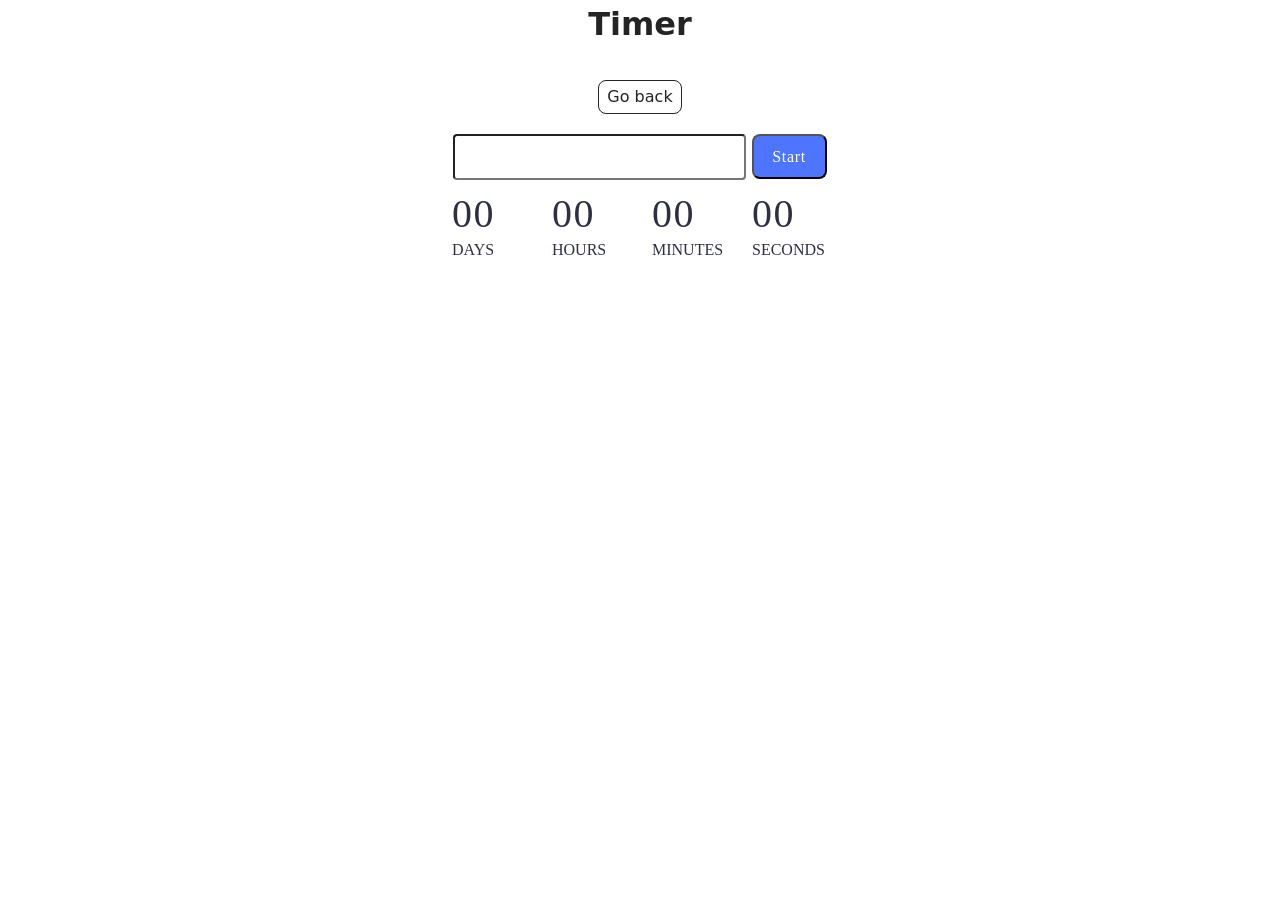
<file: src/1-timer.html>
<!DOCTYPE html>
<html lang="en">
  <head>
    <meta charset="UTF-8" />
    <meta http-equiv="X-UA-Compatible" content="IE=edge" />
    <meta name="viewport" content="width=device-width, initial-scale=1.0" />
    <title>Timer</title>
    <link rel="stylesheet" href="./css/styles.css" />

    <script src="./js/1-timer.js" type="module" defer></script>
  </head>
  <body>
    <main>
      <div class="container">
        <h1 class="main-title">
          <span class="main-title-gradient">Timer</span>
        </h1>
        <a class="back-link" href="./index.html">Go back</a>
      </div>
      <input class="input-timer" type="text" id="datetime-picker" />

      <button class="start-timer-btn" type="button" data-start>Start</button>

      <div class="timer" id="timer">
        <div class="field">
          <span class="value" data-days>00</span>
          <span class="label">Days</span>
        </div>
        <div class="field">
          <span class="value" data-hours>00</span>
          <span class="label">Hours</span>
        </div>
        <div class="field">
          <span class="value" data-minutes>00</span>
          <span class="label">Minutes</span>
        </div>
        <div class="field">
          <span class="value" data-seconds>00</span>
          <span class="label">Seconds</span>
        </div>
      </div>
    </main>
  </body>
</html>
</file>
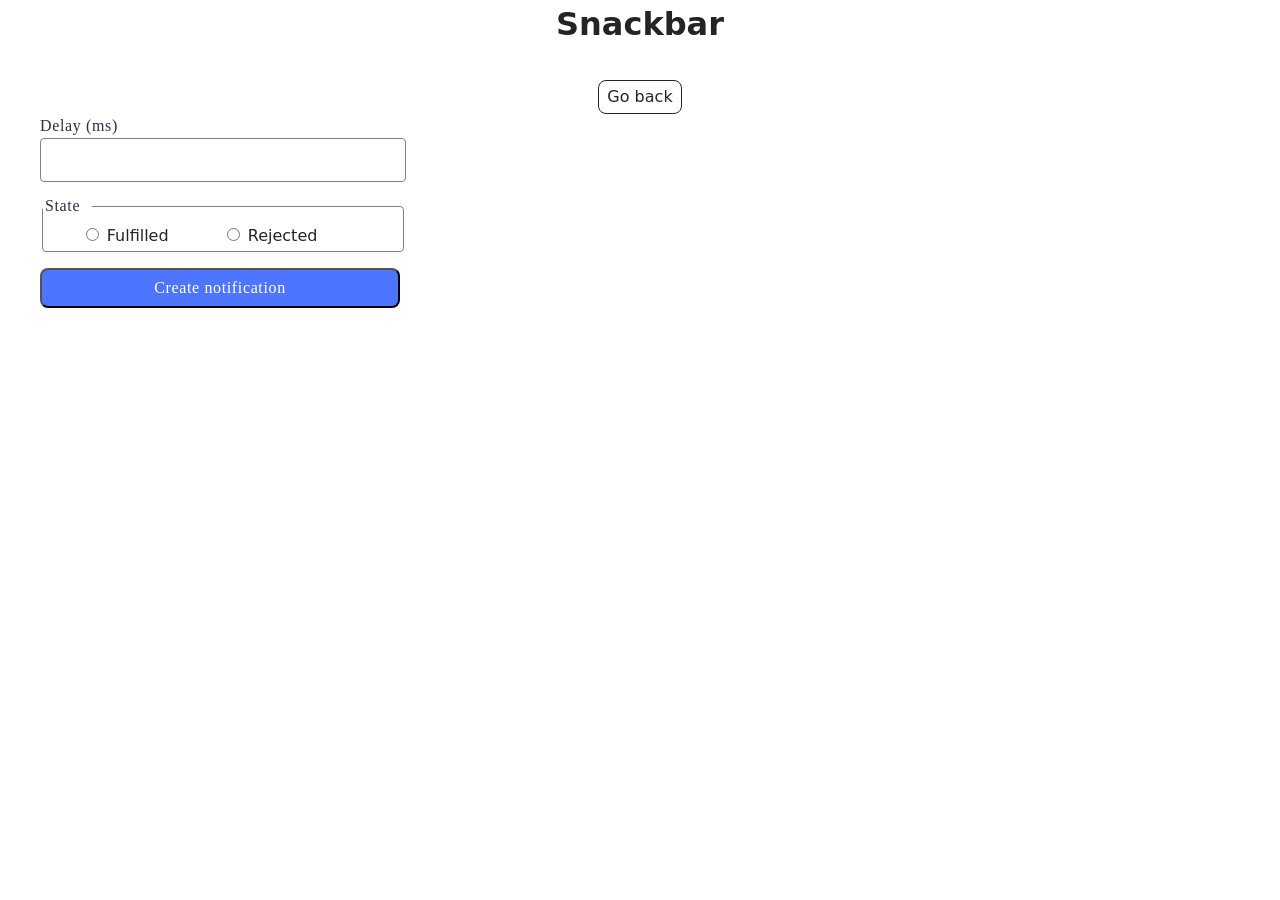
<file: src/2-snackbar.html>
<!DOCTYPE html>
<html lang="en">
  <head>
    <meta charset="UTF-8" />
    <meta http-equiv="X-UA-Compatible" content="IE=edge" />
    <meta name="viewport" content="width=device-width, initial-scale=1.0" />
    <title>Snackbar</title>
    <link rel="stylesheet" href="./css/styles.css" />
    <script src="./js/2-snackbar.js" type="module" defer></script>
  </head>
  <body>
    <main>
      <div class="container">
        <h1 class="main-title">
          <span class="main-title-gradient">Snackbar</span>
        </h1>
        <a class="back-link" href="./index.html">Go back</a>
        <form class="form">
          <label class="snackbar-label">
            Delay (ms)
            <input class="snackbar-input" type="number" name="delay" required />
          </label>

          <fieldset class="snackbar-fieldset">
            <legend>State</legend>
            <label class="radio-bottom-label">
              <input
                class="radioBtnInput radioBtnFulfilled"
                type="radio"
                name="state"
                value="fulfilled"
                required
              />
              Fulfilled
            </label>
            <label class="radio-bottom-label">
              <input
                class="radioBtnInput radioBtnRejected"
                type="radio"
                name="state"
                value="rejected"
                required
              />
              Rejected
            </label>
          </fieldset>

          <button class="notification-btn" type="submit">
            Create notification
          </button>
        </form>
      </div>
    </main>
  </body>
</html>
</file>
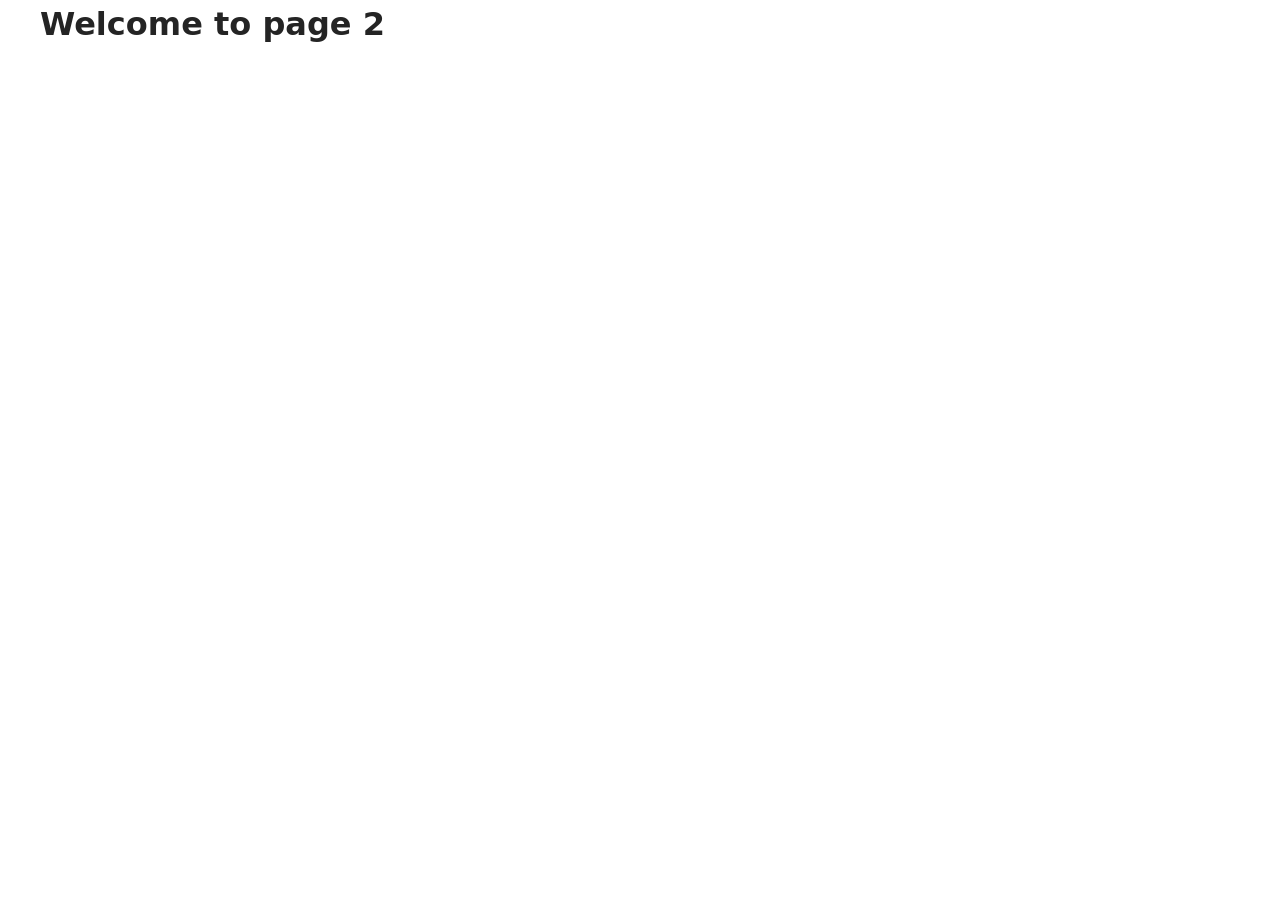
<file: src/page-2.html>
<!DOCTYPE html>
<html lang="en">
  <head>
    <meta charset="UTF-8" />
    <meta http-equiv="X-UA-Compatible" content="IE=edge" />
    <meta name="viewport" content="width=device-width, initial-scale=1.0" />
    <title>Page 2</title>
    <link rel="stylesheet" href="./css/styles.css" />
  </head>
  <body>
    <load
      src="./partials/header.html"
      icon-path="./img/sprite.svg#logo"
      highlight-act="active"
    />

    <main>
      <div class="container">
        <h1 class="main-title">
          <span class="main-title-gradient">Welcome</span> to page 2
        </h1>
        <load src="./partials/back-link.html" />
      </div>
    </main>

    <load src="./partials/footer.html" />
  </body>
</html>
</file>
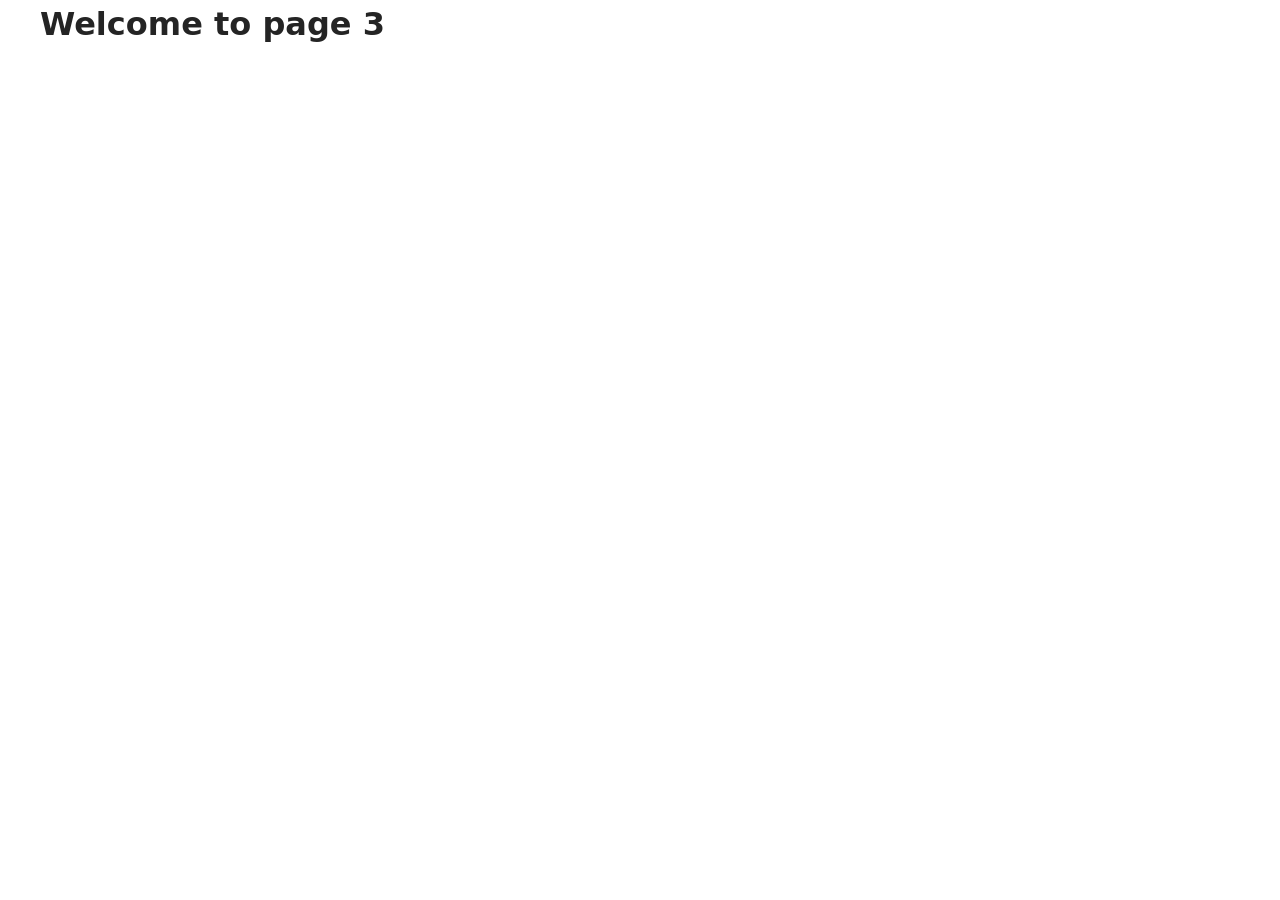
<file: src/page-3.html>
<!DOCTYPE html>
<html lang="en">
  <head>
    <meta charset="UTF-8" />
    <meta http-equiv="X-UA-Compatible" content="IE=edge" />
    <meta name="viewport" content="width=device-width, initial-scale=1.0" />
    <title>Page 3</title>
    <link rel="stylesheet" href="./css/styles.css" />
  </head>
  <body>
    <load
      src="./partials/header.html"
      icon-path="./img/sprite.svg#logo"
      highlight-curr="active"
    />

    <main>
      <div class="container">
        <h1 class="main-title">
          <span class="main-title-gradient">Welcome</span> to page 3
        </h1>
        <load src="./partials/back-link.html" />
      </div>
    </main>

    <load src="./partials/footer.html" />
  </body>
</html>
</file>
<file: src/css/styles.css>
/**
  |============================
  | include css partials with
  | default @import url()
  |============================
*/
/* Common styles */
@import url('./reset.css');
@import url('./base.css');
@import url('./container.css');

/* Sections style */
@import url('./header.css');
@import url('./badges.css');
@import url('./back-link.css');

.input-timer {
  margin-top: 20px;
  width: 285px;
  height: 40px;
  border-radius: 4px;
}
.input-timer:hover {
  border-color: rgba(108, 140, 255, 1);
}
.start-timer-btn {
  width: 75px;
  height: 45px;
  padding: 8px 16px 8px 16px;
  border-radius: 8px;
  color: rgba(255, 255, 255, 1);
  background: rgba(78, 117, 255, 1);
  font-family: Montserrat;
  font-size: 16px;
  font-weight: 500;
  line-height: 24px;
  letter-spacing: 0.04em;
  text-align: center;
  text-underline-position: from-font;
  text-decoration-skip-ink: none;
  cursor: pointer;
  transition: all 0.3s ease;
}
.start-timer-btn:hover,
.start-timer-btn:focus {
  background: rgba(108, 140, 255, 1);
}
.start-timer-btn:disabled {
  background: rgba(207, 207, 207, 1);
  color: rgba(46, 47, 66, 1);
}
.timer {
  margin-top: 10px;
  display: flex;
  justify-content: center;
  gap: 24px;
}
.timer.active {
  margin-left: 600px;
  display: flex;
  justify-content: space-evenly;
  flex-direction: row;
  font-family: Montserrat;
  animation: pulse 10s infinite;
  font-size: 40px;
  font-weight: 400;
  color: rgba(46, 47, 66, 1);
  width: 55px;
  height: 48px;
  gap: 10px;
}
@keyframes pulse {
  0% {
    transform: scale(1);
  }
  50% {
    transform: scale(1.1);
  }
  100% {
    transform: scale(1);
  }
}

.field {
  display: flex;
  flex-direction: column;
}
.value {
  font-family: Montserrat;
  font-size: 40px;
  font-weight: 400;
  line-height: 48px;
  letter-spacing: 0.04em;
  text-align: left;
  text-underline-position: from-font;
  text-decoration-skip-ink: none;
  color: rgba(46, 47, 66, 1);
  width: 55px;
  height: 48px;
  gap: 0px;
  opacity: 0px;
}
.label {
  width: 76px;
  height: 24px;
  gap: 0px;
  opacity: 0px;
  font-family: Montserrat;
  font-size: 16px;
  font-weight: 400;
  line-height: 24px;
  text-align: left;
  text-underline-position: from-font;
  text-decoration-skip-ink: none;
  color: rgba(46, 47, 66, 1);
  text-transform: uppercase;
}

.form {
  display: flex;
  flex-direction: column;
  gap: 16px;
}
.snackbar-label {
  width: 91px;
  height: 24px;

  font-family: Montserrat;
  font-size: 16px;
  font-weight: 400;
  line-height: 24px;
  letter-spacing: 0.04em;
  text-align: left;
  text-underline-position: from-font;
  text-decoration-skip-ink: none;
  color: rgba(46, 47, 66, 1);
}
.snackbar-input {
  width: 360px;
  height: 40px;
  border-radius: 4px;
  border: 1px solid rgba(128, 128, 128, 1);
}
.snackbar-input:hover {
  border: 1px solid rgba(0, 0, 0, 1);
}
.snackbar-input:active {
  border: 1px solid rgba(78, 117, 255, 1);
}
.snackbar-fieldset {
  margin-top: 40px;
  padding-left: 0px;
  padding-right: 0px;
  width: 360px;
  height: 40px;
  border-radius: 4px;
  border: 1px solid rgba(128, 128, 128, 1);
}
legend {
  width: 45px;
  height: 24px;
  top: 124px;
  left: 184px;
  gap: 0px;
  opacity: 0px;
  font-family: Montserrat;
  font-size: 16px;
  font-weight: 400;
  line-height: 24px;
  letter-spacing: 0.04em;
  text-align: left;
  text-underline-position: from-font;
  text-decoration-skip-ink: none;
  color: rgba(46, 47, 66, 1);
}
.radio-bottom-label {
  margin-right: 48px;
}
.notification-btn {
  width: 360px;
  height: 40px;
  gap: 10px;
  border-radius: 8px;
  opacity: 0px;
  background: rgba(78, 117, 255, 1);
  color: rgba(255, 255, 255, 1);
  font-family: Montserrat;
  font-size: 16px;
  font-weight: 500;
  line-height: 24px;
  letter-spacing: 0.04em;
  text-align: center;
  text-underline-position: from-font;
  text-decoration-skip-ink: none;
}
.notification-btn:hover {
  background: rgba(108, 140, 255, 1);
  cursor: pointer;
  transition: all 0.3s ease;
}
</file>
